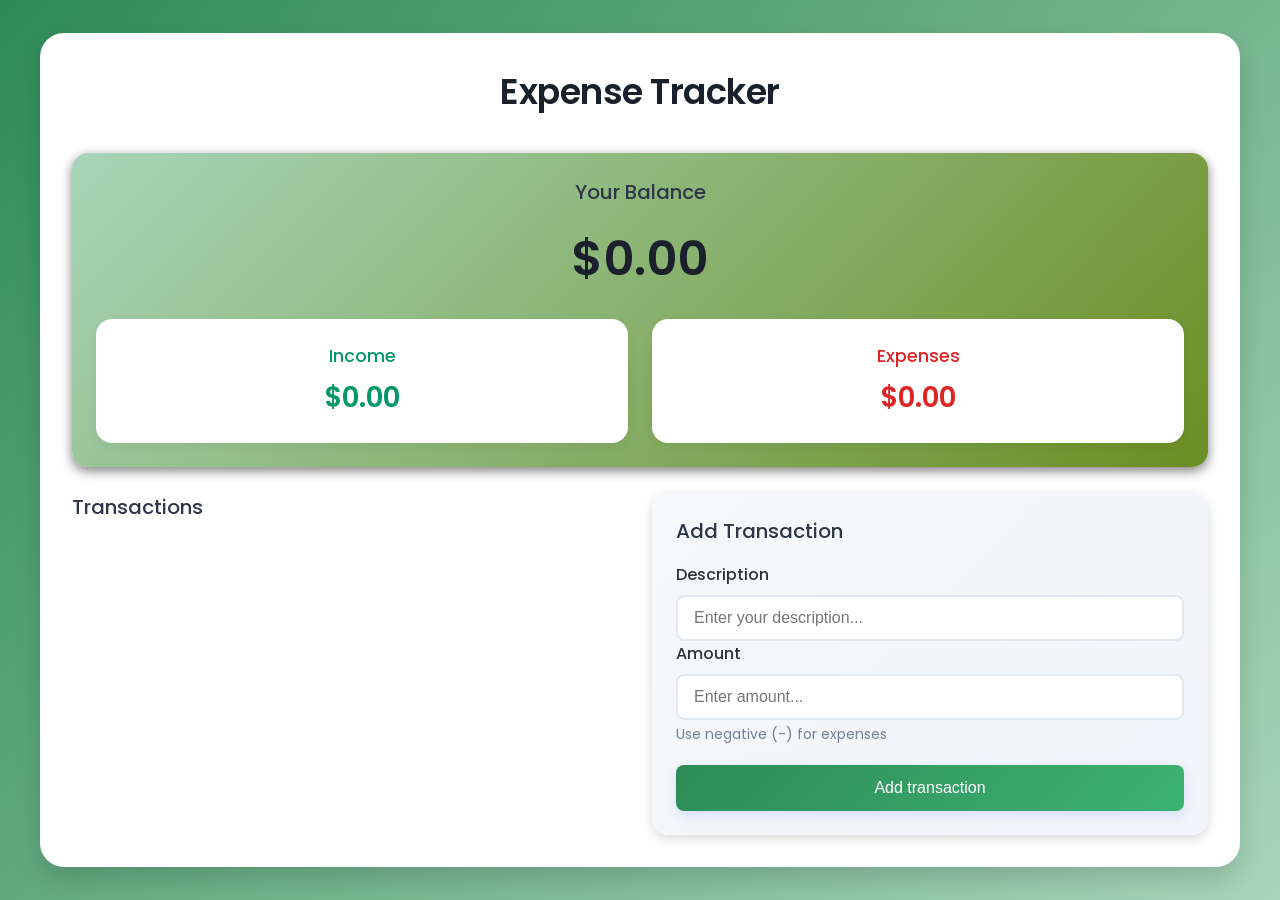
<file: index.html>
<!DOCTYPE html>
<html lang="en">
<head>
    <meta charset="UTF-8">
    <meta name="viewport" content="width=device-width, initial-scale=1.0">
    <title>Expense Tracker</title>
    <link href="https://fonts.googleapis.com/css?family=Poppins:100,100italic,200,200italic,300,300italic,regular,italic,500,500italic,600,600italic,700,700italic,800,800italic,900,900italic" rel="stylesheet" />
    <link rel="stylesheet" href="style.css">

</head>
<body>
    <div class="container">
        <h1>Expense Tracker</h1>
        <div class="balance-container">
            <h2>Your Balance</h2>
            <h1 id="balance">$0.00</h1>

            <div class="summary">
                <div class="income">
                    <h3>Income</h3>
                    <p id="income-amount">$0.00</p>
                </div>
                <div class="expenses">
                    <h3>Expenses</h3>
                    <p id="expense-amount">$0.00</p>
                </div>
            </div>
        </div>

        <div class="main-content">
            <div class="transaction-container">
                <h2>Transactions</h2>
                <ul id="transaction-list">
                    <!-- transaction will inserted here -->
            
                </ul>
            </div>
            
            <div class="form-container">
                <h2>Add Transaction</h2>
                
                <form id="transaction-form">
                    <div class="from-group">
                        <label for="description">Description</label>
                        <input type="text" id="description" placeholder="Enter your description..." required>
                    </div>
                    
                    <div class="form-group">
                    <label for="amount">Amount</label>
                    <input type="number" id="amount" placeholder="Enter amount..." required>
                    <small>Use negative (-) for expenses</small>
                </div>
                
                <button type="submit">Add transaction</button>
            </form>
        </div>
        </div>
    </div>

    <script src="script.js"></script>
</body>
</html>
</file>
<file: style.css>
@import url(https://fonts.googleapis.com/css?family=Roboto:100,200,300,regular,500,600,700,800,900,100italic,200italic,300italic,italic,500italic,600italic,700italic,800italic,900italic);

*{
    margin: 0;
    padding: 0;
    box-sizing: border-box;
}

body{
    background: linear-gradient(135deg, #2e8b57, #a8d5ba);
    min-height: 100vh;
    font-family: 'poppins', sans-serif;
    display: flex;
    align-items: center;
    justify-content: center;
    padding: 20px;
    color: #2d3436;
}

.container{
    width: 100%;
    max-width: 1200px;
    background-color: #fff;
    padding: 2rem;
    border-radius: 24px;
    box-shadow: 0 12px 24px rgba(0,0,0,0.15);
}

h1{
    text-align: center;
    color: #1a202c;
    margin-bottom: 35px;
    font-size: 2.2rem;
    font-weight: 600;
    letter-spacing: -0.5px;
}

h2{
    color: #2d3748;
    margin-bottom: 1rem;
    font-size: 1.25rem;
    font-weight: 500;
}

.balance-container{
    background: linear-gradient(135deg, #a8d5ba, #6b8e23);
    text-align: center;
    margin-bottom: 25px;
    padding: 24px;
    border-radius: 1rem;
    box-shadow: 0 4px 12px rgba(0,0,0,0.5);
}

.balance-container h1{
        font-size: 3rem;
        margin: 15px 0;
}

.summary{
    display: grid;
    grid-template-columns: 1fr 1fr;
    gap: 24px;
    margin-top: 24px;
}


.income,
.expenses{
    background-color: white;
    padding: 24px;
    border-radius: 1rem;
    box-shadow: 0 4px 12px rgba(0,0,0,0.05);
    transition: transform 0.2s ease;
}

.income:hover,
.expenses:hover{
    transform: translateY(-2px);
}

.income h3{
   color: #059669;
   font-size: 1.1rem;
   font-weight: 500;
}

.expenses h3{
    color: #dc2626;
    font-size: 1.1rem;
    font-weight: 500;
}

.income p,
.expenses p{
    margin-top: 8px;
    font-size: 1.75rem;
    font-weight: 600;
}

.income p {
    color: #059669;
}

.expenses p{
    color: #dc2626;
}

.main-content{
    display: grid;
    grid-template-columns: 1fr 1fr;
    gap: 24px;
}

.transaction-container{
    height: 100%;
    display: flex;
    flex-direction: column;
}

#transaction-list{
    list-style: none;
    max-height: 500px;
    overflow-y: auto;
    padding-right: 8px;
    flex-grow: 1;
}

#transaction-list::-webkit-scrollbar{
    width: 8px;
}

#transaction-list::-webkit-scrollbar-track{
    /* track is the bg of the scrollbar */
    background-color: #f1f1f1;
    border-radius: 4px;
}

#transaction-list::-webkit-scrollbar-thumb{
    background-color: #cbd5e0;
    border-radius: 4px;
}

#transaction-list::-webkit-scrollbar-thumb:hover{
    background-color: #a0aec0;
}

.transaction{
    display: flex;
    justify-content: space-between;
    align-items: center;
    padding: 1rem 1.2rem;
    margin-bottom: 12px;
    border-radius: 12px;
    background-color: #fff;
    box-shadow: 0 2px 8px rgba(0,0,0,0.05);
    transition: all 0.2s ease;
    border-right: 5px solid;
    animation: slideIn 0.3s ease;
}

@keyframes slideIn {
    from{
        opacity: 0;
        transform: translateX(-20px);
    }

    to{
        opacity: 1;
        transform: translateX(8px);
    }
}

.transaction:hover{
    transform: translateX(4px);
    box-shadow: 0 4px 12px rgba(0,0,0,0.1);
}

.transaction.income{
    border-right-color: #059669;   
}

.transaction.expense{
    border-right-color: #dc2626;
}

.transaction .delete-btn{
    background: none;
    border: none;
    color: #dc2626;
    cursor: pointer;
    font-size: 1.4rem;
    opacity: 0;
    transition: all 0.2s ease;
    padding: 4px 8px;
    border-radius: 4px;
    margin-left: 12px;
}

.transaction:hover .delete-btn{
    opacity: 1;
}

.transaction .delete-btn:hover{
    background-color: #fee2e2;
    transform: scale(1.1);
}

.form-container{
    background:linear-gradient(135deg, #f6f8fb, #f1f4f8);
    padding: 24px;
    border-radius: 16px;
    box-shadow: 0 4px 12px rgba(0,0,0,0.15);
    height: 100%;
    display: flex;
    flex-direction: column;
}

.form-container form{
    height: 100%;
    display: flex;
    flex-direction: column;
}


.form-group{
    margin-bottom: 20px;

}

label{
    display: block;
    margin-bottom: 8px;
    #415568;
    font-weight: 500;
}

input{
    width: 100%;
    padding: 12px 16px;
    border: 2px solid #e2e8f0;
    border-radius: 8px;
    font-size: 1rem;
    transition: all 0.2s ease;
    background-color: white;
}

input:focus{
    outline: none;
    border-color: #667eea;
    box-shadow: 0 0 0 3px rgba(102,126,234,0.1);
}

input:hover{
    border-color:  #cbd5e0;
}

small{
    color:  #718096;
    font-size: 0.875rem;
    margin-top: 4px;
    display: block;
}

button[type = "submit"]{
    width: 100%;
    padding: 14px;
    background: linear-gradient(135deg, #2e8b57 0%, #3cb371 100%);
    color: white;
    border: none;
    border-radius: 8px;
    cursor: pointer;
    font-size: 1rem;
    font-weight: 500;
    transition: all 0.2s ease;
    box-shadow: 0 4px 12px rgba(102,126,234,0.2);
    margin-top: auto;
}

button[type="submit"]:hover{
    transform: translateY(-2px);
    box-shadow: 0 6px 16px rgba(102,126,234,0.3);
}

button[type="submit"]:active{
    transform: translateY(0);

}


@media (max-width: 900px) {
    .main-content{
        grid-template-columns: 1fr;
    }

    #transaction-list{
        max-height: 300px;
    }
}

@media (max-width: 480px) {
    .container{
        padding: 24px;
    }

    .summary{
        grid-template-columns: 1fr;
        gap: 16px;

    }

    .balance-container h1{
        font-size: 2.5rem;
    }

    .income p, 
    .expenses p{
        font-size: 1.5rem;
    }

    .transaction{
        padding: 14px 16px;
    }

    h1{
        font-size: 1.8rem;
    }
}
</file>
<file: Expense tracker/style.css>
@import url(https://fonts.googleapis.com/css?family=Roboto:100,200,300,regular,500,600,700,800,900,100italic,200italic,300italic,italic,500italic,600italic,700italic,800italic,900italic);

*{
    margin: 0;
    padding: 0;
    box-sizing: border-box;
}

body{
    background: linear-gradient(135deg, #2e8b57, #a8d5ba);
    min-height: 100vh;
    font-family: 'poppins', sans-serif;
    display: flex;
    align-items: center;
    justify-content: center;
    padding: 20px;
    color: #2d3436;
}

.container{
    width: 100%;
    max-width: 1200px;
    background-color: #fff;
    padding: 2rem;
    border-radius: 24px;
    box-shadow: 0 12px 24px rgba(0,0,0,0.15);
}

h1{
    text-align: center;
    color: #1a202c;
    margin-bottom: 35px;
    font-size: 2.2rem;
    font-weight: 600;
    letter-spacing: -0.5px;
}

h2{
    color: #2d3748;
    margin-bottom: 1rem;
    font-size: 1.25rem;
    font-weight: 500;
}

.balance-container{
    background: linear-gradient(135deg, #a8d5ba, #6b8e23);
    text-align: center;
    margin-bottom: 25px;
    padding: 24px;
    border-radius: 1rem;
    box-shadow: 0 4px 12px rgba(0,0,0,0.5);
}

.balance-container h1{
        font-size: 3rem;
        margin: 15px 0;
}

.summary{
    display: grid;
    grid-template-columns: 1fr 1fr;
    gap: 24px;
    margin-top: 24px;
}


.income,
.expenses{
    background-color: white;
    padding: 24px;
    border-radius: 1rem;
    box-shadow: 0 4px 12px rgba(0,0,0,0.05);
    transition: transform 0.2s ease;
}

.income:hover,
.expenses:hover{
    transform: translateY(-2px);
}

.income h3{
   color: #059669;
   font-size: 1.1rem;
   font-weight: 500;
}

.expenses h3{
    color: #dc2626;
    font-size: 1.1rem;
    font-weight: 500;
}

.income p,
.expenses p{
    margin-top: 8px;
    font-size: 1.75rem;
    font-weight: 600;
}

.income p {
    color: #059669;
}

.expenses p{
    color: #dc2626;
}

.main-content{
    display: grid;
    grid-template-columns: 1fr 1fr;
    gap: 24px;
}

.transaction-container{
    height: 100%;
    display: flex;
    flex-direction: column;
}

#transaction-list{
    list-style: none;
    max-height: 500px;
    overflow-y: auto;
    padding-right: 8px;
    flex-grow: 1;
}

#transaction-list::-webkit-scrollbar{
    width: 8px;
}

#transaction-list::-webkit-scrollbar-track{
    /* track is the bg of the scrollbar */
    background-color: #f1f1f1;
    border-radius: 4px;
}

#transaction-list::-webkit-scrollbar-thumb{
    background-color: #cbd5e0;
    border-radius: 4px;
}

#transaction-list::-webkit-scrollbar-thumb:hover{
    background-color: #a0aec0;
}

.transaction{
    display: flex;
    justify-content: space-between;
    align-items: center;
    padding: 1rem 1.2rem;
    margin-bottom: 12px;
    border-radius: 12px;
    background-color: #fff;
    box-shadow: 0 2px 8px rgba(0,0,0,0.05);
    transition: all 0.2s ease;
    border-right: 5px solid;
    animation: slideIn 0.3s ease;
}

@keyframes slideIn {
    from{
        opacity: 0;
        transform: translateX(-20px);
    }

    to{
        opacity: 1;
        transform: translateX(8px);
    }
}

.transaction:hover{
    transform: translateX(4px);
    box-shadow: 0 4px 12px rgba(0,0,0,0.1);
}

.transaction.income{
    border-right-color: #059669;   
}

.transaction.expense{
    border-right-color: #dc2626;
}

.transaction .delete-btn{
    background: none;
    border: none;
    color: #dc2626;
    cursor: pointer;
    font-size: 1.4rem;
    opacity: 0;
    transition: all 0.2s ease;
    padding: 4px 8px;
    border-radius: 4px;
    margin-left: 12px;
}

.transaction:hover .delete-btn{
    opacity: 1;
}

.transaction .delete-btn:hover{
    background-color: #fee2e2;
    transform: scale(1.1);
}

.form-container{
    background:linear-gradient(135deg, #f6f8fb, #f1f4f8);
    padding: 24px;
    border-radius: 16px;
    box-shadow: 0 4px 12px rgba(0,0,0,0.15);
    height: 100%;
    display: flex;
    flex-direction: column;
}

.form-container form{
    height: 100%;
    display: flex;
    flex-direction: column;
}


.form-group{
    margin-bottom: 20px;

}

label{
    display: block;
    margin-bottom: 8px;
    #415568;
    font-weight: 500;
}

input{
    width: 100%;
    padding: 12px 16px;
    border: 2px solid #e2e8f0;
    border-radius: 8px;
    font-size: 1rem;
    transition: all 0.2s ease;
    background-color: white;
}

input:focus{
    outline: none;
    border-color: #667eea;
    box-shadow: 0 0 0 3px rgba(102,126,234,0.1);
}

input:hover{
    border-color:  #cbd5e0;
}

small{
    color:  #718096;
    font-size: 0.875rem;
    margin-top: 4px;
    display: block;
}

button[type = "submit"]{
    width: 100%;
    padding: 14px;
    background: linear-gradient(135deg, #2e8b57 0%, #3cb371 100%);
    color: white;
    border: none;
    border-radius: 8px;
    cursor: pointer;
    font-size: 1rem;
    font-weight: 500;
    transition: all 0.2s ease;
    box-shadow: 0 4px 12px rgba(102,126,234,0.2);
    margin-top: auto;
}

button[type="submit"]:hover{
    transform: translateY(-2px);
    box-shadow: 0 6px 16px rgba(102,126,234,0.3);
}

button[type="submit"]:active{
    transform: translateY(0);

}


@media (max-width: 900px) {
    .main-content{
        grid-template-columns: 1fr;
    }

    #transaction-list{
        max-height: 300px;
    }
}

@media (max-width: 480px) {
    .container{
        padding: 24px;
    }

    .summary{
        grid-template-columns: 1fr;
        gap: 16px;

    }

    .balance-container h1{
        font-size: 2.5rem;
    }

    .income p, 
    .expenses p{
        font-size: 1.5rem;
    }

    .transaction{
        padding: 14px 16px;
    }

    h1{
        font-size: 1.8rem;
    }
}
</file>
